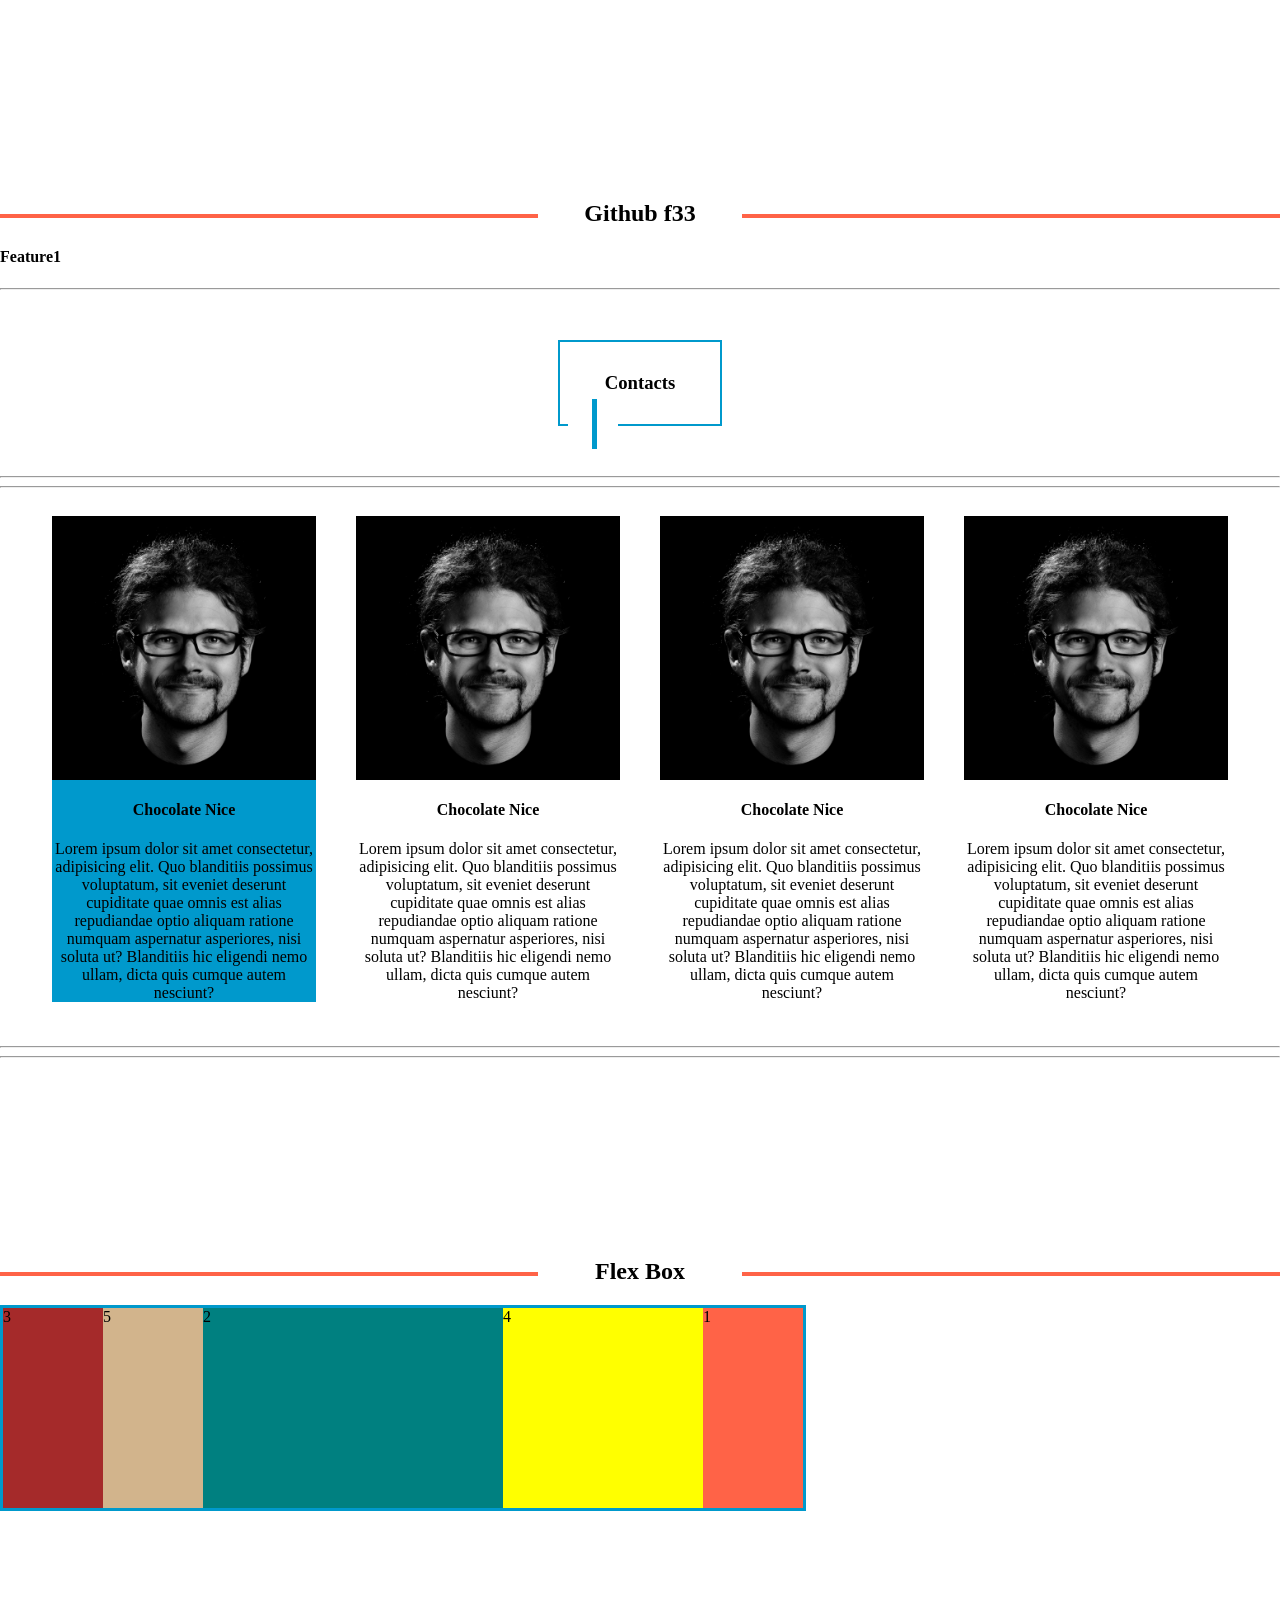
<file: index.html>
<html>

<head>




    <link rel="stylesheet" href="css/style1.css">
    <link rel="stylesheet" href="css/media_query.css">
</head>


<body>
    <!-- New comment -->
    <!-- another comment -->
    <h2>Github f33</h2>
    <h4>Feature1</h4>





    <hr>
    <h3>Contacts</h3>
    <hr>
    <hr>
    <div class="our-backing">
        <div class="backing sm-100 md-50 lg-33 xl-25">
            <div class="inner">
                <img src="images/two.png" alt="">
                <h4>Chocolate Nice</h4>
                <p>Lorem ipsum dolor sit amet consectetur, adipisicing elit. Quo blanditiis possimus voluptatum, sit
                    eveniet
                    deserunt cupiditate quae omnis est alias repudiandae optio aliquam ratione numquam aspernatur
                    asperiores, nisi soluta ut? Blanditiis hic eligendi nemo ullam, dicta quis cumque autem nesciunt?
                </p>

            </div>

        </div>
        <div class="backing sm-100 md-50 lg-33 xl-25">
            <img src="images/two.png" alt="">
            <h4>Chocolate Nice</h4>
            <p>Lorem ipsum dolor sit amet consectetur, adipisicing elit. Quo blanditiis possimus voluptatum, sit eveniet
                deserunt cupiditate quae omnis est alias repudiandae optio aliquam ratione numquam aspernatur
                asperiores, nisi soluta ut? Blanditiis hic eligendi nemo ullam, dicta quis cumque autem nesciunt?</p>

        </div>
        <div class="backing sm-100 md-50 lg-33 xl-25">
            <img src="images/two.png" alt="">
            <h4>Chocolate Nice</h4>
            <p>Lorem ipsum dolor sit amet consectetur, adipisicing elit. Quo blanditiis possimus voluptatum, sit eveniet
                deserunt cupiditate quae omnis est alias repudiandae optio aliquam ratione numquam aspernatur
                asperiores, nisi soluta ut? Blanditiis hic eligendi nemo ullam, dicta quis cumque autem nesciunt?</p>

        </div>
        <div class="backing sm-100 md-50 lg-33 xl-25">
            <img src="images/two.png" alt="">
            <h4>Chocolate Nice</h4>
            <p>Lorem ipsum dolor sit amet consectetur, adipisicing elit. Quo blanditiis possimus voluptatum, sit eveniet
                deserunt cupiditate quae omnis est alias repudiandae optio aliquam ratione numquam aspernatur
                asperiores, nisi soluta ut? Blanditiis hic eligendi nemo ullam, dicta quis cumque autem nesciunt?</p>

        </div>
    </div>
    <!-- End of </Backing> section -->
    <hr>
    <hr>
    <h2>Flex Box</h2>
    <div class="parent">
        <div class="child child1" style="background-color: tomato;">1</div>
        <div class="child child2" style="background-color: teal;">2</div>
        <div class="child child3" style="background-color: brown;">3</div>
        <div class="child child4" style="background-color: yellow;">4</div>
        <div class="child child5" style="background-color: tan;">5</div>
    </div>
</body>

</html>
</file>
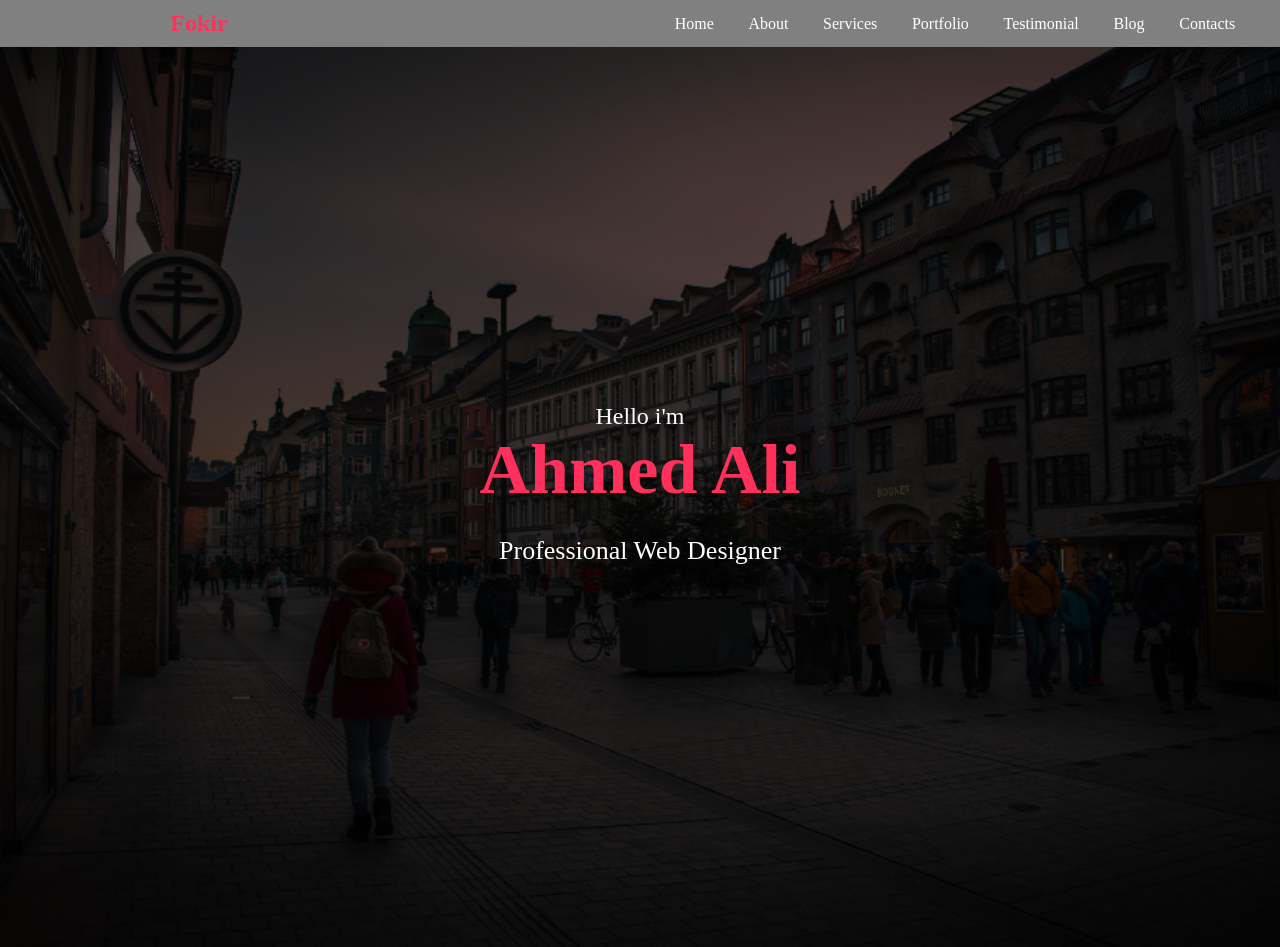
<file: exercise.html>
<html>

<head>
    <link rel="stylesheet" href="css/ex_style.css">
    <link rel="stylesheet" href="css/media_query.css">
</head>

<body>
    <div class="navbar">
        <div class="logo">
            <h2>Fokir</h2>
        </div>
        <div class="links">
            <ul>
                <li><a href="">Home</a></li>
                <li><a href="">About</a></li>
                <li><a href="">Services</a></li>
                <li><a href="">Portfolio</a></li>
                <li><a href="">Testimonial</a></li>
                <li><a href="">Blog</a></li>
                <li><a href="">Contacts</a></li>
            </ul>
        </div>
    </div>

    <div class="home">
        <div class="overlay">
            <div class="caption">
                <span>Hello i'm</span>
                <h2>Ahmed Ali</h2>
                <p>Professional Web Designer</p>
            </div>
        </div>
    </div>
</body>

</html>
</file>
<file: css/style1.css>
body {
    margin: 0;
    height: 1000vh;
}

h2 {
    text-align: center;
    margin-top: 200px;
    position: relative;
}

h2::after {
    content: '';
    position: absolute;

    width: 42%;
    height: 4px;
    top: 50%;
    right: 0;
    background-color: tomato;
}

h2::before {
    content: '';
    position: absolute;
    width: 42%;
    height: 4px;
    top: 50%;
    left: 0;
    background-color: tomato;
}

h3 {
    text-align: center;
    margin: 50px auto;
    border: solid #09c 2px;
    padding: 30px 30px;
    width: 100px;
    position: relative;
}

h3::after {
    content: '  ';
    position: absolute;
    top: 70%;
    left: 5%;
    width: 50px;
    height: 50px;
    background-color: white;
}

h3::before {
    content: '  ';
    position: absolute;
    top: 70%;
    left: 20%;
    width: 5px;
    height: 50px;
    z-index: 2;
    background-color: #09c;
}

/* Box Sizing  */

.our-backing {
    width: 95%;
    overflow: hidden;
    margin: 0 auto;
}

.our-backing .backing {
    float: left;
    text-align: center;
    padding: 20px;
    box-sizing: border-box;
}

.our-backing .backing .inner {
    background-color: #09c;
}

.our-backing .backing img {
    width: 100%;
}

/* End of box sizing */

/* Media Query */

@media all and (max-width:800px) {
    body {
        background-color: tomato;
    }
}

/* Media Query 5 Sizes */
/* 
ms-- <576
s--  >=576 <768
md-- >=768 <992
lg-- >=992 <1200
xl-- >1200 
 */
/* ms */
/* @media all and (max-width:576px) {
    .our-backing .backing {
        width: 100%;
    }
} */

/* s */
/* @media all and (min-width:576px) and (max-width:767px) {
    .our-backing .backing {
        width: 100%;
        background-color: teal;
    }
} */

/* md */
/* @media all and (min-width:768px) and (max-width:991px) {
    .our-backing .backing {
        width: 50%;
        background-color: teal;
    }
} */

/* lg */
/* @media all and (min-width:992px) and (max-width:1199px) {
    .our-backing .backing {
        width: 50%;
        background-color: teal;
    }
} */

/* xl */
/* @media all and (min-width:1200px) {} */

/* Flex Box */
/*********************************/

.parent {
    height: 200px;
    width: 800px;
    border: 3px solid #09c;
    /* display: flex; */
    /* flex-wrap: wrap;
    flex-direction: row; */
    /* flex-flow: nowrap column; */
    /* justify-content: center;
    align-items: center;
    align-content: center;
    gap: 10px 50px; */

    display: flex;
}


.parent .child {
    width: 100px;
}

.parent .child1 {
    order: 2;
}

.parent .child2 {
    order: 1;
}

.parent .child4 {
    order: 1;
}

.parent .child4 {
    flex-grow: 1;
}

.parent .child2 {
    flex-grow: 2;
}
</file>
<file: css/media_query.css>
@media (min-width:576px) {
    .sm-100 {
        width: 100%;
    }

    .sm-50 {
        width: 50%;
    }

    .sm-33 {
        width: 33.33%;
    }

    .sm-25 {
        width: 25%;
    }

    .sm-20 {
        width: 20%;
    }

    .sm-16 {
        width: 16.66%;
    }
}

@media (min-width:768px) {
    .md-100 {
        width: 100%;
    }

    .md-50 {
        width: 50%;
    }

    .md-33 {
        width: 33.33%;
    }

    .md-25 {
        width: 25%;
    }

    .md-20 {
        width: 20%;
    }

    .md-16 {
        width: 16.66%;
    }
}

@media (min-width:992px) {
    .lg-100 {
        width: 100%;
    }

    .lg-50 {
        width: 50%;
    }

    .lg-33 {
        width: 33.33%;
    }

    .lg-25 {
        width: 25%;
    }

    .lg-20 {
        width: 20%;
    }

    .lg-16 {
        width: 16.66%;
    }
}

@media (min-width:1200px) {
    .xl-100 {
        width: 100%;
    }

    .xl-50 {
        width: 50%;
    }

    .xl-33 {
        width: 33.33%;
    }

    .xl-25 {
        width: 25%;
    }

    .xl-20 {
        width: 20%;
    }

    .xl-16 {
        width: 16.66%;
    }
}
</file>
<file: css/ex_style.css>
body {
    margin: 0;
}

.home {
    background-image: url(../images/bg-cover.jpg);
    background-size: cover;
    background-position: center center;
    height: 100vh;
}

.home .overlay {
    background-color: rgba(0, 0, 0, 0.7);
    height: 100%;
    /* Flexbox */
    display: flex;
    justify-content: center;
    align-items: center;
}

.home .overlay .caption {
    color: white;
    text-align: center;
}

.home .overlay .caption span {
    font-size: 24px;
}

.home .overlay .caption h2 {
    color: rgb(255, 48, 91);
    font-size: 70px;
    margin: 0;
}

.home .overlay .caption p {
    font-size: 26px;
}

/* End of Home Style */

/* Start of Navbar Section */


.navbar {
    background-color: grey;
    display: flex;
    justify-content: space-between;
    align-items: center;
    padding: 10px;
}

.navbar .logo {
    width: 30%;
    display: flex;
    justify-content: center;
}

.navbar .logo h2 {
    margin: 0;
    color: rgb(255, 48, 91);
}

.navbar .links {
    width: 50%;
}

.navbar .links ul {
    margin: 0;
    padding: 0;
    list-style: none;
    display: flex;
    justify-content: space-evenly;
}

.navbar .links ul a {
    text-decoration: none;
    color: white;
}

@media (max-width:992px) {
    .navbar {
        flex-direction: column;
    }

    .navbar .links ul {
        flex-direction: column;
    }

    li {
        margin: 10px;
    }
}
</file>
